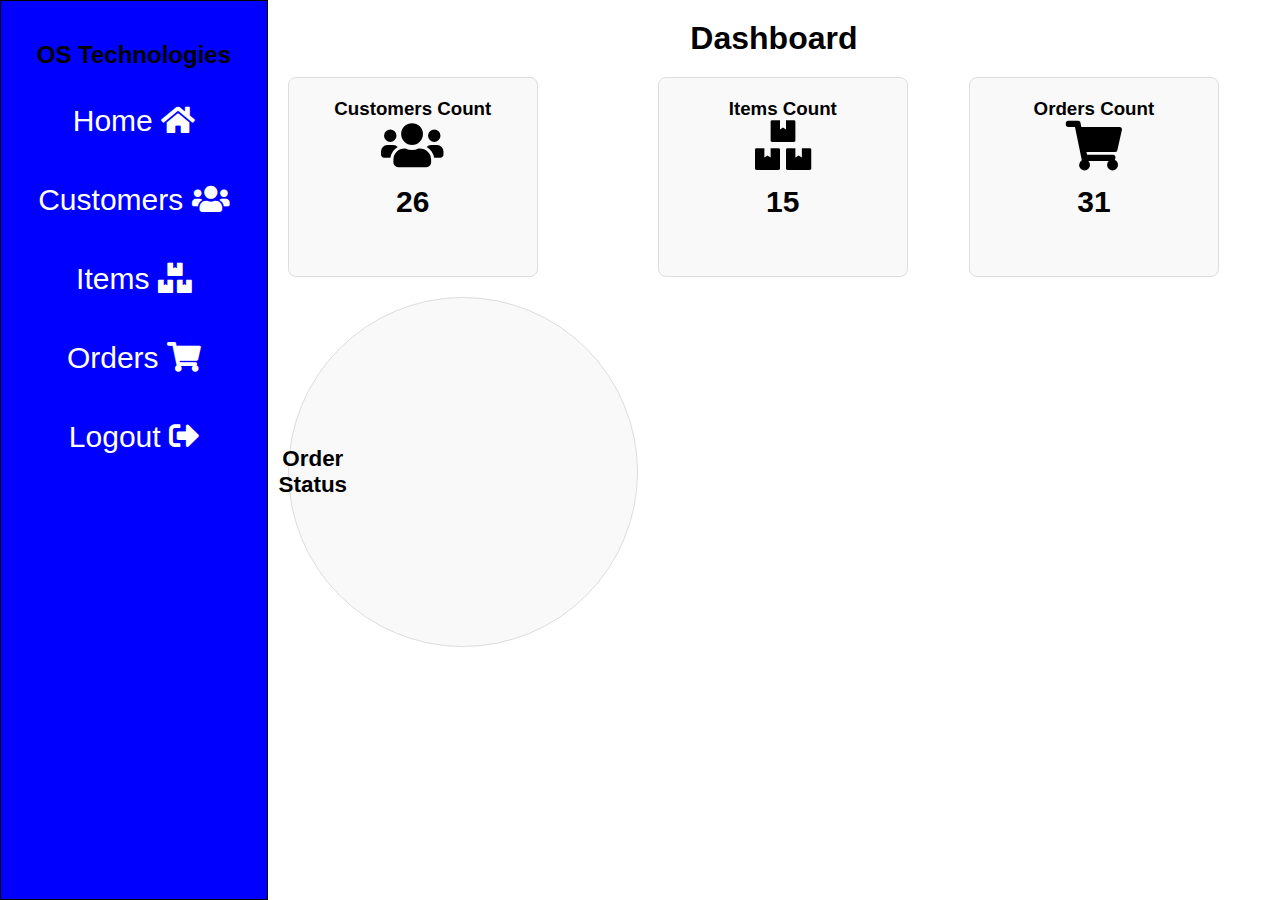
<file: index.html>
<!DOCTYPE html>
<html lang="en">
<head>
    <meta charset="UTF-8">
    <meta name="viewport" content="width=device-width, initial-scale=1.0">
    <title>Dashboard</title>
    <link rel="stylesheet" href="/css/DashBoard.css">
    <link rel="stylesheet" href="https://cdnjs.cloudflare.com/ajax/libs/font-awesome/5.15.3/css/all.min.css">
</head>
<body>
    <div class="container">
        <!-- Sidebar Navigation -->
            <nav class="sidebar">
                <h2>OS Technologies <i class=""></i></h2>
                <a href="/pages/DashBoard.html">Home
                    <i class="fas fa-home"></i>
                </a>
                <a href="/pages/customers.html">Customers
                    <i class="fas fa-users"></i>
                </a>
                <a href="/pages/items.html">Items
                    <i class="fas fa-boxes"></i>
                </a>
                <a href="/pages/orders.html">Orders
                    <i class="fas fa-shopping-cart"></i>
                </a>
                <a href="/pages/login.html">Logout
                    <i class="fas fa-sign-out-alt"></i>
                </a>
            </nav>

        <!-- Main Content -->
        <div class="main-content">
            <!-- Top Navigation (if needed) -->
            <div class="top-nav">
                <h1>Dashboard</h1>
            </div>
            <div class="content-area">
                <div class="card">
                    <h3>Customers Count</h3>
                    <i class="fas fa-users"></i>
                    <p>26</p>
                </div>
                <div class="card">
                    <h3>Items Count</h3>
                    <i class="fas fa-boxes"></i>
                    <p>15</p>
                </div>
                <div class="card">
                    <h3>Orders Count</h3>
                    <i class="fas fa-shopping-cart"></i>
                    <p>31</p>
                </div>
                <div class="pie-chart">
                    <h3>Order Status</h3>
                    <div class="order-status">
                        <div class="green"></div>
                        <div class="orange"></div>
                        <div class="red"></div>
                    </div>
                    <canvas id="pieChart"></canvas>
                </div>
            </div>
        </div>
    </div>
</body>
</html>
</file>
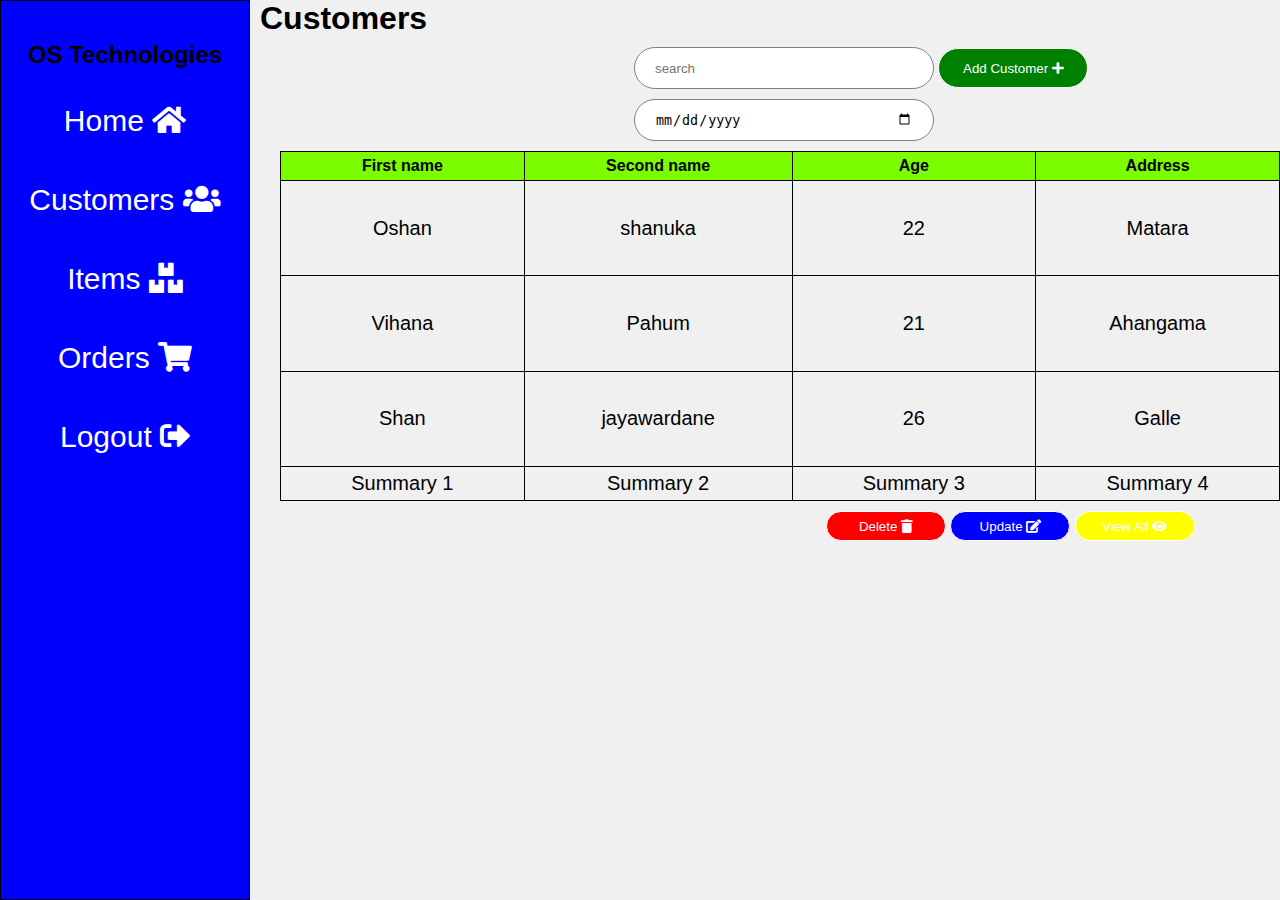
<file: pages/customers.html>
<!DOCTYPE html>
<html lang="en">
<head>
    <meta charset="UTF-8">
    <meta name="viewport" content="width=device-width, initial-scale=1.0">
    <title>Document</title>
    <link rel="stylesheet" href="/css/customers.css">
    <link rel="stylesheet" href="https://cdnjs.cloudflare.com/ajax/libs/font-awesome/5.15.3/css/all.min.css">
</head>
<body>
    <div class="container">
        <!-- Sidebar Navigation -->
        <nav class="sidebar">
            <h2>OS Technologies <i class=""></i></h2>
            <a href="/pages/DashBoard.html">Home
                <i class="fas fa-home"></i>
            </a>
            <a href="/pages/customers.html">Customers
                <i class="fas fa-users"></i>
            </a>
            <a href="/pages/items.html">Items
                <i class="fas fa-boxes"></i>
            </a>
            <a href="/pages/orders.html">Orders
                <i class="fas fa-shopping-cart"></i>
            </a>
            <a href="/pages/login.html">Logout
                <i class="fas fa-sign-out-alt"></i>
            </a>
        </nav>
        <div class="main-content">
            <h1 style="margin-left: 10px;">Customers</h1>
            <input type="text" placeholder="search">
            <button class="addcus">Add Customer
                <i class="fas fa-plus"></i>
            </button>
            <div class="date">
                <input type="date" class="form-control" id="checkOut">
            </div>
        <table>
                <thead>
                    <tr>
                        <th>First name</th>
                        <th>Second name</th>
                        <th>Age</th>
                        <th>Address</th>
                    </tr>
                </thead>
        
                <tbody>
                    <tr>
                        <td>Oshan</td>
                        <td>shanuka</td>
                        <td>22</td>
                        <td>Matara</td>
                    </tr>
                    <tr>
                        <td>Vihana</td>
                        <td>Pahum</td>
                        <td>21</td>
                        <td>Ahangama</td>
                    </tr>
                    <tr>
                        <td>Shan</td>
                        <td>jayawardane</td>
                        <td>26</td>
                        <td>Galle</td>
                    </tr>
                </tbody>
        
                <tfoot>
                    <tr>
                        <td>Summary 1</td>
                        <td>Summary 2</td>
                        <td>Summary 3</td>
                        <td>Summary 4</td>
                    </tr>
                </tfoot>
        </table>
        <button class="delete">Delete
            <i class="fas fa-trash"></i>
        </button>
        <button class="update">Update
            <i class="fas fa-edit"></i>
        </button>
        <button class="view">View All
            <i class="fas fa-eye"></i>
        </button>
    </div>
</body>
</html>
</file>
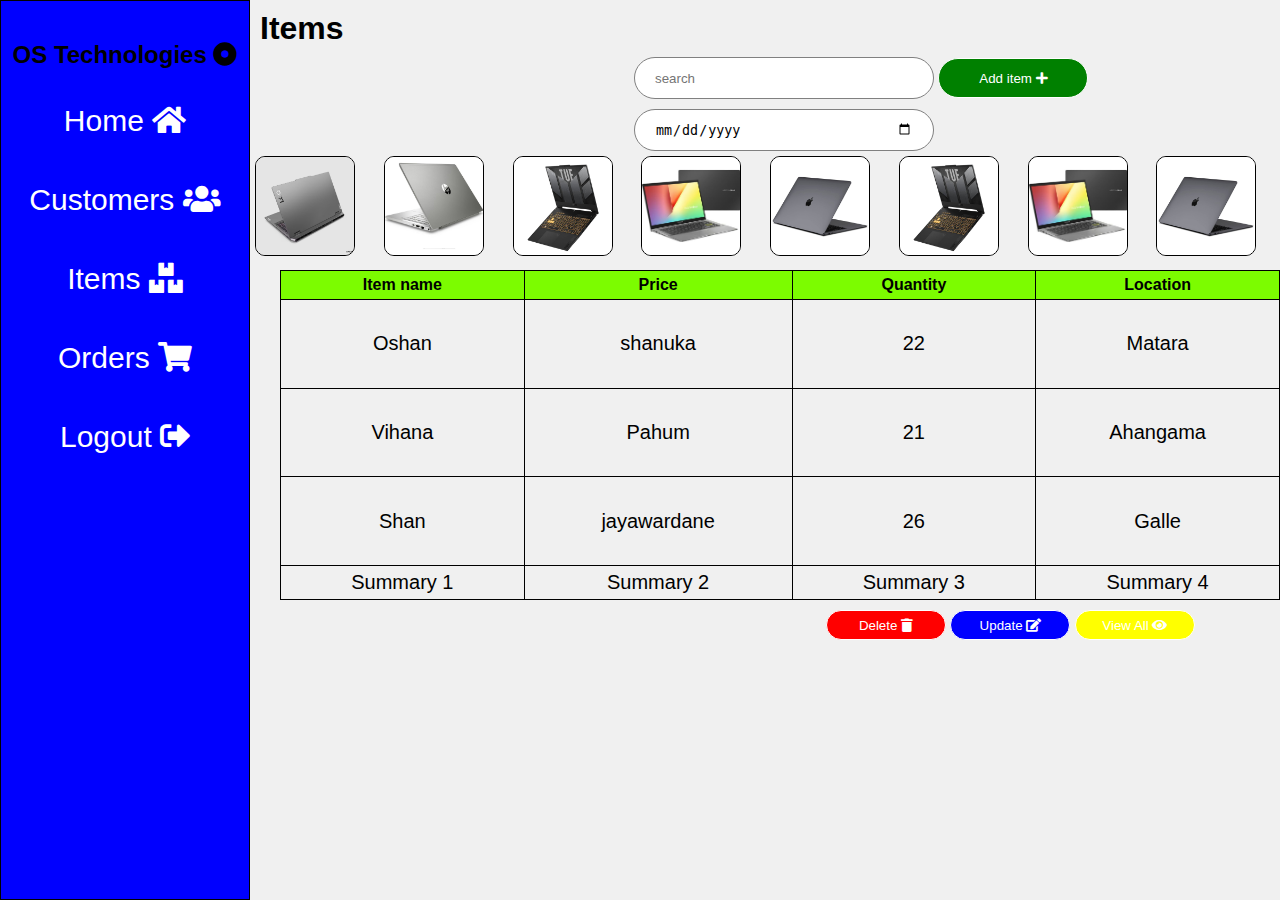
<file: pages/items.html>
<!DOCTYPE html>
<html lang="en">
<head>
    <meta charset="UTF-8">
    <meta name="viewport" content="width=device-width, initial-scale=1.0">
    <title>Document</title>
    <link rel="stylesheet" href="/css/items.css">
    <link rel="stylesheet" href="https://cdnjs.cloudflare.com/ajax/libs/font-awesome/5.15.3/css/all.min.css">
</head>
<body>
    <div class="container">
        <!-- Sidebar Navigation -->
        <nav class="sidebar">
            <h2>OS Technologies <i class="fas fa-dot-circle"></i></h2>
            <a href="/pages/DashBoard.html">Home
                <i class="fas fa-home"></i>
            </a>
            <a href="/pages/customers.html">Customers
                <i class="fas fa-users"></i>
            </a>
            <a href="/pages/items.html">Items
                <i class="fas fa-boxes"></i>
            </a>
            <a href="/pages/orders.html">Orders
                <i class="fas fa-shopping-cart"></i>
            </a>
            <a href="/pages/login.html">Logout
                <i class="fas fa-sign-out-alt"></i>
            </a>
        </nav>
        <div class="main-content">
            <h1 style="margin-left: 10px; margin-top: 10px;">Items</h1>
            <input type="text" placeholder="search">
            <button class="addcus">Add item
                <i class="fas fa-plus"></i>
            </button>
            <div class="date">
                <input type="date" class="form-control" id="checkOut">
            </div>
            <div class="images">
                <div class="image1"><img src="/assets/images/2024 Lenovo LOQ 15AHP9 Laptop Series Indian Models Announced _ Check Specs and Features _ Tech Stories India _ Technology News Online.jpg" alt=""></div>
                <div class="image1"><img src="/assets/images/7e326b2b-931b-48c7-8a10-bd25ca913826.jpg" alt=""></div>
                <div class="image1"><img src="/assets/images/ASUS TUF Gaming F15 15_6_ 144Hz Gaming Laptop i7-13620H 16GB 512GB RTX4060 W11, FX507VV-LP186W Branded Laptops _ Notebooks.jpg" alt=""></div>
                <div class="image1"><img src="/assets/images/Asus VivoBook S14 14_ FHD Laptop, Intel Core i5-1135G7, 8GB Ram, 512gb Ssd, Windows 10 Home_Windows, Light Gray, S433ea-dh51, Black.jpg" alt=""></div>
                <div class="image1"><img src="/assets/images/MacBook Air 13 (2018-2019) Skins - Custom _ Body + Keyboard Surround.jpg" alt=""></div>
                <div class="image1"><img src="/assets/images/ASUS TUF Gaming F15 15_6_ 144Hz Gaming Laptop i7-13620H 16GB 512GB RTX4060 W11, FX507VV-LP186W Branded Laptops _ Notebooks.jpg" alt=""></div>
                <div class="image1"><img src="/assets/images/Asus VivoBook S14 14_ FHD Laptop, Intel Core i5-1135G7, 8GB Ram, 512gb Ssd, Windows 10 Home_Windows, Light Gray, S433ea-dh51, Black.jpg" alt=""></div>
                <div class="image1"><img src="/assets/images/MacBook Air 13 (2018-2019) Skins - Custom _ Body + Keyboard Surround.jpg" alt=""></div>
            </div>
        <table>
                <thead>
                    <tr>
                        <th>Item name</th>
                        <th>Price</th>
                        <th>Quantity</th>
                        <th>Location</th>
                    </tr>
                </thead>
        
                <tbody>
                    <tr>
                        <td>Oshan</td>
                        <td>shanuka</td>
                        <td>22</td>
                        <td>Matara</td>
                    </tr>
                    <tr>
                        <td>Vihana</td>
                        <td>Pahum</td>
                        <td>21</td>
                        <td>Ahangama</td>
                    </tr>
                    <tr>
                        <td>Shan</td>
                        <td>jayawardane</td>
                        <td>26</td>
                        <td>Galle</td>
                    </tr>
                </tbody>
        
                <tfoot>
                    <tr>
                        <td>Summary 1</td>
                        <td>Summary 2</td>
                        <td>Summary 3</td>
                        <td>Summary 4</td>
                    </tr>
                </tfoot>
        </table>
        <button class="delete">Delete
            <i class="fas fa-trash"></i>
        </button>
        <button class="update">Update
            <i class="fas fa-edit"></i>
        </button>
        <button class="view">View All
            <i class="fas fa-eye"></i>
        </button>
    </div>
</body>
</html>
</file>
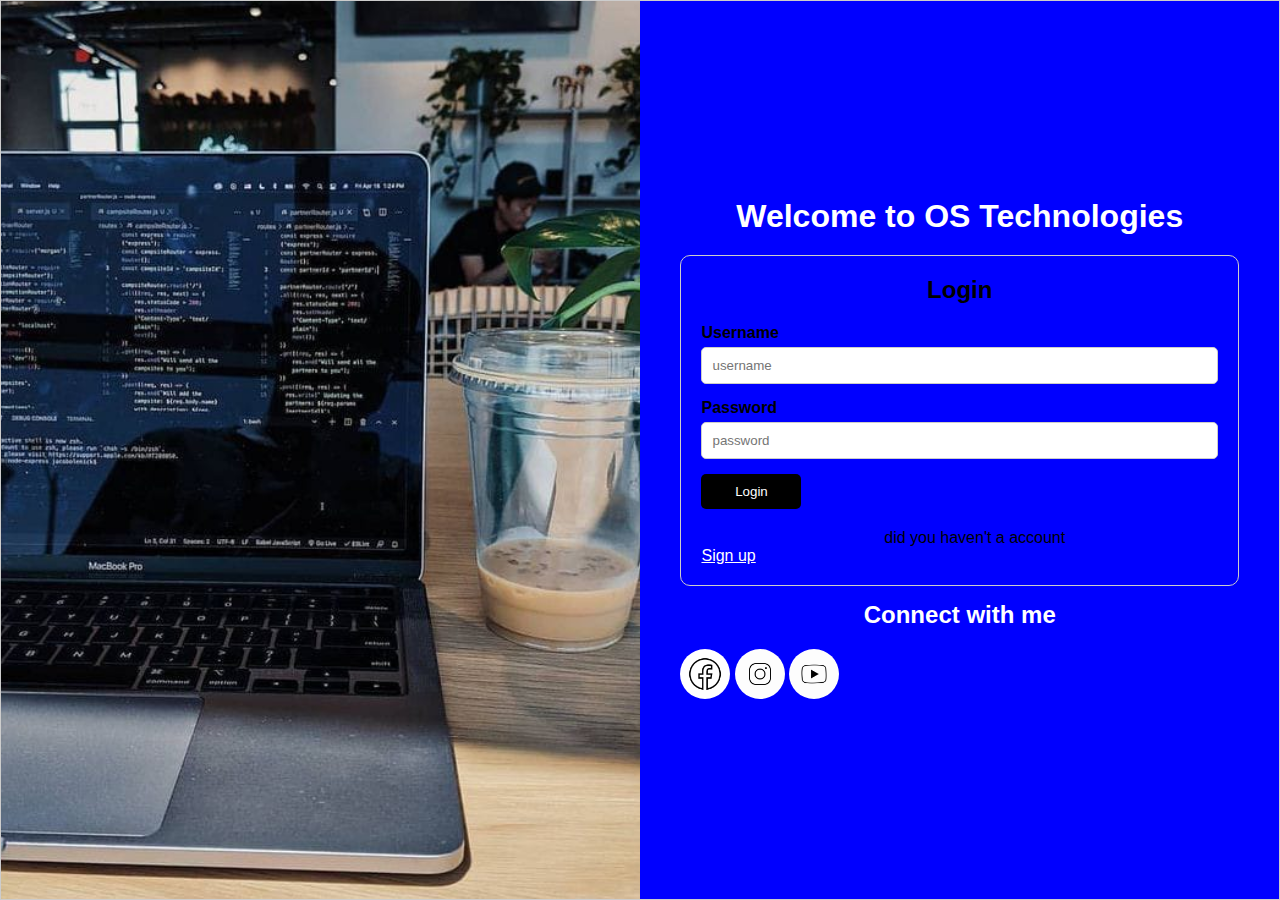
<file: pages/login.html>
<!DOCTYPE html>
<html lang="en">
<head>
    <meta charset="UTF-8">
    <meta name="viewport" content="width=device-width, initial-scale=1.0">
    <title>Login Page</title>
    <link rel="stylesheet" href="/css/login.css">
</head>
<body>
    <div class="container">
        <div class="image">
            <img src="/assets/images/WhatsApp Image 2024-10-22 at 12.18.22 (2).jpeg" alt="Image">
        </div>
        <div class="login-box">
            <h1>Welcome to OS Technologies</h1>
            <div class="login-card">
                <h2>Login</h2>
            <form>
                <label for="username">Username</label>
                <input type="text"  placeholder="username">
                
                <label for="password">Password</label>
                <input type="password"  placeholder="password">   
                <button><a href="/index.html"></a>Login</button>
            </form>
            <p>did you haven't a account</p>
            <a href="#" style="text-align: center;color: white;">Sign up</a>
        </div>
        <div class="links">
            <h2>Connect with me</h2>
            <div class="icons">
            <a href="https://www.facebook.com/share/84NjY84zEa7xtMGy/?mibextid=qi2Omg"><img src="/assets/images/facebook.jpg" alt="fb logo"><i class="fab fa-facebook"></i></a>
            <a href="https://www.instagram.com/__shanuka19__/profilecard/?igsh=djl5aHEzNDZwNGw3"><img src="/assets/images/Instagram App Icon.jpg" alt="instagram logo"></a>
            <a href="https://www.linkedin.com/in/oshan-shanuka-4947b928b/"><img src="/assets/images/YouTube App Icon.jpg" alt="YouTube logo"></a>
            </div>
        </div>
    </div>
</body>
</html>
</file>
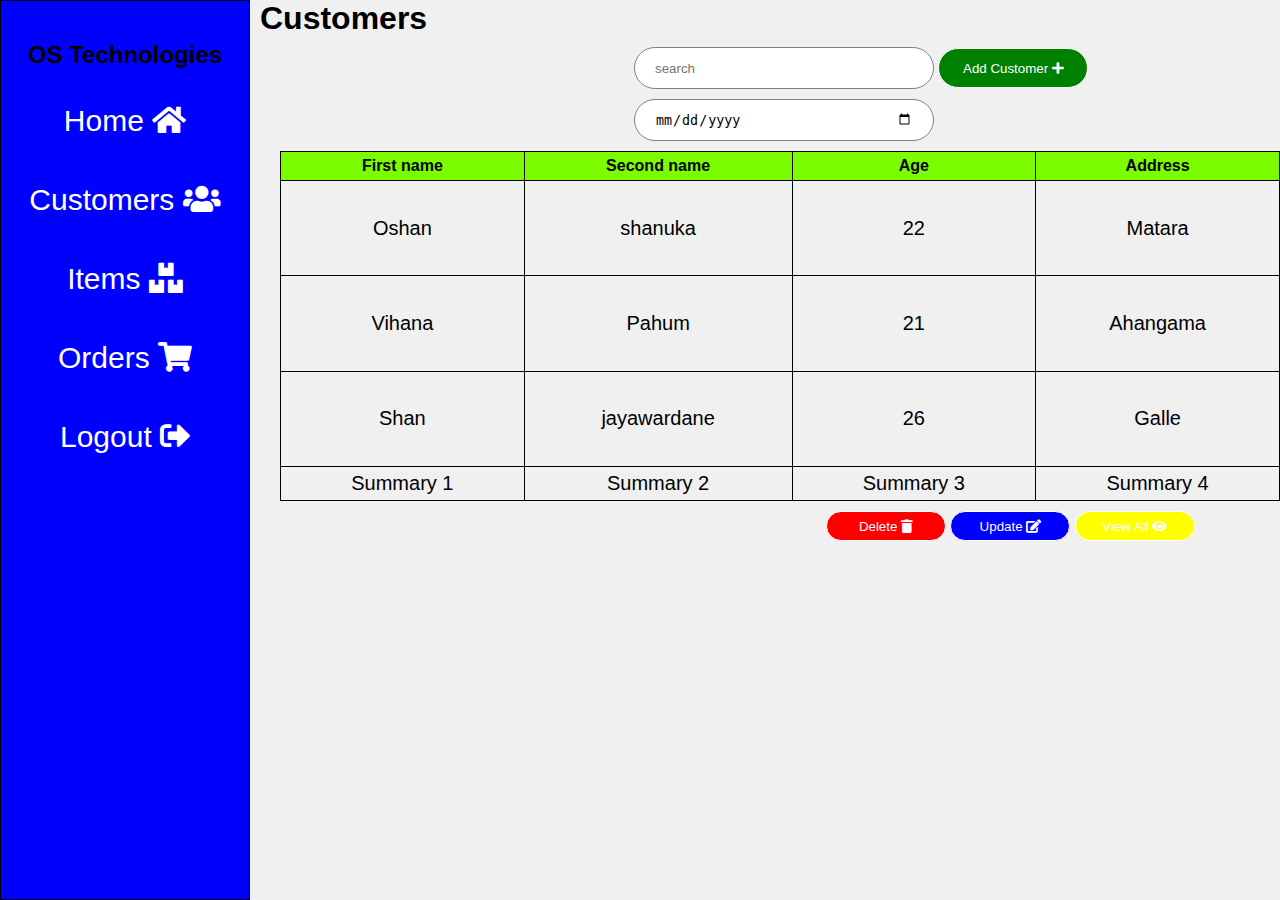
<file: pages/orders.html>
<!DOCTYPE html>
<html lang="en">
<head>
    <meta charset="UTF-8">
    <meta name="viewport" content="width=device-width, initial-scale=1.0">
    <title>Orders</title>
    <link rel="stylesheet" href="/css/orders.css">
    <link rel="stylesheet" href="https://cdnjs.cloudflare.com/ajax/libs/font-awesome/5.15.3/css/all.min.css">
</head>
<body>
    <div class="container">
        <!-- Sidebar Navigation -->
        <nav class="sidebar">
            <h2>OS Technologies <i class=""></i></h2>
            <a href="/pages/DashBoard.html">Home
                <i class="fas fa-home"></i>
            </a>
            <a href="/pages/customers.html">Customers
                <i class="fas fa-users"></i>
            </a>
            <a href="/pages/items.html">Items
                <i class="fas fa-boxes"></i>
            </a>
            <a href="/pages/orders.html">Orders
                <i class="fas fa-shopping-cart"></i>
            </a>
            <a href="/pages/login.html">Logout
                <i class="fas fa-sign-out-alt"></i>
            </a>
        </nav>
        <div class="main-content">
            <h1 style="margin-left: 10px;">Customers</h1>
            <input type="text" placeholder="search">
            <button class="addcus">Add Customer
                <i class="fas fa-plus"></i>
            </button>
            <div class="date">
                <input type="date" class="form-control" id="checkOut">
            </div>
        <table>
                <thead>
                    <tr>
                        <th>First name</th>
                        <th>Second name</th>
                        <th>Age</th>
                        <th>Address</th>
                    </tr>
                </thead>
        
                <tbody>
                    <tr>
                        <td>Oshan</td>
                        <td>shanuka</td>
                        <td>22</td>
                        <td>Matara</td>
                    </tr>
                    <tr>
                        <td>Vihana</td>
                        <td>Pahum</td>
                        <td>21</td>
                        <td>Ahangama</td>
                    </tr>
                    <tr>
                        <td>Shan</td>
                        <td>jayawardane</td>
                        <td>26</td>
                        <td>Galle</td>
                    </tr>
                </tbody>
        
                <tfoot>
                    <tr>
                        <td>Summary 1</td>
                        <td>Summary 2</td>
                        <td>Summary 3</td>
                        <td>Summary 4</td>
                    </tr>
                </tfoot>
        </table>
        <button class="delete">Delete
            <i class="fas fa-trash"></i>
        </button>
        <button class="update">Update
            <i class="fas fa-edit"></i>
        </button>
        <button class="view">View All
            <i class="fas fa-eye"></i>
        </button>
    </div>
</body>
</html>
</file>
<file: css/DashBoard.css>
* {
    margin: 0;
    padding: 0;
    box-sizing: border-box;
}

body {
    font-family: Arial, sans-serif;
    background-color: #f0f0f0;
}

.container {
    display: flex;
    height: 100vh;
}

/* Sidebar Navigation */
.sidebar {
    border: 1px solid;
    width: 300px;
    background-color: blue;
    display: flex;
    flex-direction: column;
    padding-top: 20px;
}

.sidebar h2{
    text-align: center;
    margin-top: 20px;
}
.sidebar a {
    font-size: 30px;
    margin-top: 25px;
    color: white;
    padding: 10px;
    text-decoration: none;
    text-align: center;
    display: block;
}
.sidebar a:hover {
    background-color: white;
    color: black;
}
/* Main Content Area */
.main-content {
    flex-grow: 1;
    padding: 20px;
    background-color: #fff;
}
.main-content h1{
    text-align: center;
}

.top-nav {
    padding-bottom: 20px;
}

.content-area {
    display: grid;
    grid-template-columns: repeat(3, 1fr);
    gap: 20px;
    align-items: center;
}

.card {
    width: 250px;
    height: 200px;
    background-color: #f9f9f9;
    padding: 20px;
    border: 1px solid #ddd;
    border-radius: 8px;
    text-align: center;
}
.card i{
    font-size: 50px;
}
.card p{
    margin-top: 15px;
    font-size: 30px;
    font-weight: bold;
}
.card:hover{
    background-color: gray;
    color: white;
}

.pie-chart {
    background-color: #f9f9f9;
    padding: 20px;
    border: 1px solid #ddd;
    border-radius: 50%;
    text-align: center;
    height: 350px;
    width: 350px;
    display: flex;
    justify-content: center;
    align-items: center;
    font-size: 1.2em;
}
</file>
<file: css/customers.css>
* {
    margin: 0;
    padding: 0;
    box-sizing: border-box;
}

body {
    font-family: 'Franklin Gothic Medium', 'Arial Narrow', Arial, sans-serif;
    background-color: #f0f0f0;
}

.container {
    display: flex;
    height: 100vh;
}

/* Sidebar Navigation */
.sidebar {
    border: 1px solid;
    width: 300px;
    background-color: blue;
    display: flex;
    flex-direction: column;
    padding-top: 20px;
}

.sidebar h2{
    text-align: center;
    margin-top: 20px;
}
.sidebar a {
    font-size: 30px;
    margin-top: 25px;
    color: white;
    padding: 10px;
    text-decoration: none;
    text-align: center;
    display: block;
}

.sidebar a:hover {
    background-color: white;
    color: black;
}

.main-content input{
    margin-top: 10px;
    margin-left: 30vw;
    padding: 20px;
    border: 1px solid gray;
    border-radius: 40px;
    width: 300px;
    height: 30px;
}

.main-content .addcus{
    border: 1px solid;
    border-radius: 40px;
    background-color: green;
    color: white;
    font-family: 'Franklin Gothic Medium', 'Arial Narrow', Arial, sans-serif;
    width: 150px;
    height: 40px;
    cursor: pointer;
}

.main-content .addcus:hover{
    background-color: white;
    color: green;
}

.main-content table{
    margin-left: 30px;
    border: 1px solid black;
    margin-top: 10px;
    width: 1000px;
    height: 350px;
    border-collapse: collapse;
}

.main-content th{
    background-color: lawngreen;
    border: 1px solid black;
    padding: 5px;
}

.main-content td{
    font-size: 20px;
    padding: 5px;
    text-align: center;
    border: 1px solid black;
    border-collapse: collapse;
}

.main-content .view{
    margin-top: 10px;
    height: 30px;
    width: 120px;
    background-color: yellow;
    color: white;
    padding: 5px;
    border: 1px solid;
    border-radius: 20px;
    cursor: pointer;
}
.main-content .view:hover{
    background-color: white;
    color: yellow;
}
.main-content .delete{
    margin-top: 10px;
    margin-left: 45vw;
    height: 30px;
    width: 120px;
    background-color: red;
    color: white;
    padding: 5px;
    border: 1px solid;
    border-radius: 20px;
    cursor: pointer;
}

.main-content .delete:hover{
    background-color: white;
    color: red;
}

.main-content .update{
    height: 30px;
    width: 120px;
    background-color: blue;
    color: white;
    padding: 5px;
    border: 1px solid;
    border-radius: 20px;
    cursor: pointer;
}

.main-content .update:hover{
    background-color: white;
    color: blue;
}
</file>
<file: css/items.css>
* {
    margin: 0;
    padding: 0;
    box-sizing: border-box;
}

body {
    font-family: Arial, sans-serif;
    background-color: #f0f0f0;
}

.container {
    display: flex;
    height: 100vh;
}

/* Sidebar Navigation */
.sidebar {
    border: 1px solid;
    width: 300px;
    background-color: blue;
    display: flex;
    flex-direction: column;
    padding-top: 20px;
}

.sidebar h2{
    text-align: center;
    margin-top: 20px;
}
.sidebar a {
    font-size: 30px;
    margin-top: 25px;
    color: white;
    padding: 10px;
    text-decoration: none;
    text-align: center;
    display: block;
}
.sidebar a:hover {
    background-color: white;
    color: black;
}


.main-content input{
    margin-top: 10px;
    margin-left: 30vw;
    padding: 20px;
    border: 1px solid gray;
    border-radius: 40px;
    width: 300px;
    height: 30px;
}

.main-content .addcus{
    border: 1px solid;
    border-radius: 40px;
    background-color: green;
    color: white;
    font-family: 'Franklin Gothic Medium', 'Arial Narrow', Arial, sans-serif;
    width: 150px;
    height: 40px;
    cursor: pointer;
}

.main-content .addcus:hover{
    background-color: white;
    color: green;
}
.main-content .images{
    display: grid;
    grid-template-columns: repeat(8, 1fr);
}

.main-content .images .image1 img{
    margin-top: 5px;
    margin-left: 5px;
    border: 1px solid;
    border-radius: 10px;
    width: 100px;
    height: 100px;
}
.main-content table{
    margin-left: 30px;
    border: 1px solid black;
    margin-top: 10px;
    width: 1000px;
    height: 330px;
    border-collapse: collapse;
}

.main-content th{
    background-color: lawngreen;
    border: 1px solid black;
    padding: 5px;
}

.main-content td{
    font-size: 20px;
    padding: 5px;
    text-align: center;
    border: 1px solid black;
    border-collapse: collapse;
}

.main-content .view{
    margin-top: 10px;
    height: 30px;
    width: 120px;
    background-color: yellow;
    color: white;
    padding: 5px;
    border: 1px solid;
    border-radius: 20px;
    cursor: pointer;
}
.main-content .view:hover{
    background-color: white;
    color: yellow;
}
.main-content .delete{
    margin-top: 10px;
    margin-left: 45vw;
    height: 30px;
    width: 120px;
    background-color: red;
    color: white;
    padding: 5px;
    border: 1px solid;
    border-radius: 20px;
    cursor: pointer;
}

.main-content .delete:hover{
    background-color: white;
    color: red;
}

.main-content .update{
    height: 30px;
    width: 120px;
    background-color: blue;
    color: white;
    padding: 5px;
    border: 1px solid;
    border-radius: 20px;
    cursor: pointer;
}

.main-content .update:hover{
    background-color: white;
    color: blue;
}
</file>
<file: css/login.css>
* {
    margin: 0;
    padding: 0;
    box-sizing: border-box;
}

body {
    display: flex;
    justify-content: center;
    align-items: center;
    height: 100vh;
    background-color: #f0f0f0;
    font-family: Arial, sans-serif;
}

.container {
    display: flex;
    width: 100vw;
    height: 100vh;
    border: 1px solid #ccc;
    border-radius: 0px;
    overflow: hidden;
    background-color: #fff;
}

.image {
    width: 50vw;
    overflow: hidden;
}

.image img {
    width: 50vw;
    height: 100vh;
    object-fit: cover;
}

.login-box {
    color: white;
    background-color: blue;
    width: 50%;
    padding: 40px;
    display: flex;
    flex-direction: column;
    justify-content: center;
}

.login-box h1 {
    text-align: center;
    margin-bottom: 20px;
}
.login-box .login-card{
    padding: 20px;
    border: 1px solid #ccc;
    border-radius: 10px;
}

.login-box h2 {
    color: black;
    margin-bottom: 20px;
    text-align: center;
}

.login-box form {
    display: flex;
    flex-direction: column;
}

.login-box label {
    color: black;
    text-align: left;
    margin-bottom: 5px;
    font-weight: bold;
}

.login-box input {
    margin-bottom: 15px;
    padding: 10px;
    border: 1px solid #ccc;
    border-radius: 5px;
}

.login-box button {
    font-family: 'Franklin Gothic Medium', 'Arial Narrow', Arial, sans-serif;
    align-items: center;
    width: 100px;
    padding: 10px;
    background-color: black;
    color: white;
    border: none;
    border-radius: 5px;
    cursor: pointer;
}

.login-box button:hover {
    background-color: white;
    color: black;
}

.login-box p{
    color: black;
    text-align: center;
    padding-left: 30px;
    padding-top: 20px;
}
.login-box a{
    color: white;
}

.links h2{
    margin-top: 15px;
    text-align: center;
    color: white;
}

.links .icons img{
    width: 50px;
    height: 50px;
    border-radius: 50%;
}
</file>
<file: css/orders.css>
* {
    margin: 0;
    padding: 0;
    box-sizing: border-box;
}

body {
    font-family: 'Franklin Gothic Medium', 'Arial Narrow', Arial, sans-serif;
    background-color: #f0f0f0;
}

.container {
    display: flex;
    height: 100vh;
}

/* Sidebar Navigation */
.sidebar {
    border: 1px solid;
    width: 300px;
    background-color: blue;
    display: flex;
    flex-direction: column;
    padding-top: 20px;
}

.sidebar h2{
    text-align: center;
    margin-top: 20px;
}
.sidebar a {
    font-size: 30px;
    margin-top: 25px;
    color: white;
    padding: 10px;
    text-decoration: none;
    text-align: center;
    display: block;
}

.sidebar a:hover {
    background-color: white;
    color: black;
}

.main-content input{
    margin-top: 10px;
    margin-left: 30vw;
    padding: 20px;
    border: 1px solid gray;
    border-radius: 40px;
    width: 300px;
    height: 30px;
}

.main-content .addcus{
    border: 1px solid;
    border-radius: 40px;
    background-color: green;
    color: white;
    font-family: 'Franklin Gothic Medium', 'Arial Narrow', Arial, sans-serif;
    width: 150px;
    height: 40px;
    cursor: pointer;
}

.main-content .addcus:hover{
    background-color: white;
    color: green;
}

.main-content table{
    margin-left: 30px;
    border: 1px solid black;
    margin-top: 10px;
    width: 1000px;
    height: 350px;
    border-collapse: collapse;
}

.main-content th{
    background-color: lawngreen;
    border: 1px solid black;
    padding: 5px;
}

.main-content td{
    font-size: 20px;
    padding: 5px;
    text-align: center;
    border: 1px solid black;
    border-collapse: collapse;
}

.main-content .view{
    margin-top: 10px;
    height: 30px;
    width: 120px;
    background-color: yellow;
    color: white;
    padding: 5px;
    border: 1px solid;
    border-radius: 20px;
    cursor: pointer;
}
.main-content .view:hover{
    background-color: white;
    color: yellow;
}
.main-content .delete{
    margin-top: 10px;
    margin-left: 45vw;
    height: 30px;
    width: 120px;
    background-color: red;
    color: white;
    padding: 5px;
    border: 1px solid;
    border-radius: 20px;
    cursor: pointer;
}

.main-content .delete:hover{
    background-color: white;
    color: red;
}

.main-content .update{
    height: 30px;
    width: 120px;
    background-color: blue;
    color: white;
    padding: 5px;
    border: 1px solid;
    border-radius: 20px;
    cursor: pointer;
}

.main-content .update:hover{
    background-color: white;
    color: blue;
}
</file>
